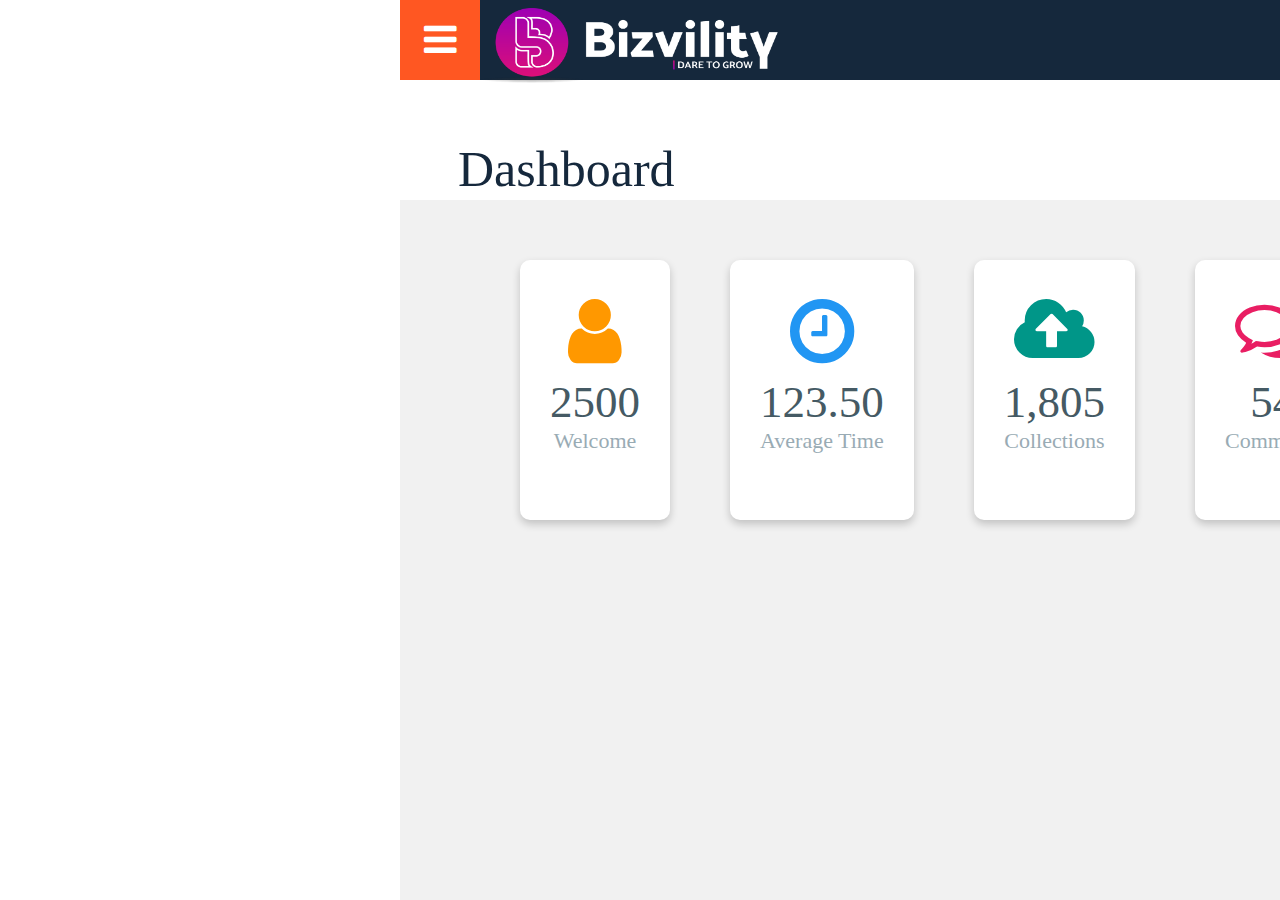
<file: index.html>
<!DOCTYPE html>
<html lang="en">
<head>
    <meta charset="UTF-8">
    <meta name="viewport" content="width=device-width, initial-scale=1.0">
    <title>Administration</title>
    <link rel="stylesheet" href="https://cdnjs.cloudflare.com/ajax/libs/font-awesome/4.7.0/css/font-awesome.min.css">
    <link rel="stylesheet" href="style.css">
</head>
<body>
    <div class="full_container">
<div class="left_container">
    <div class="sidebar" >
        <div class="sidebar1">
          <div class="user_info">
            <img src="images/user_img.jpg" alt="">
            <div class="name">
            <span>John David</span>
            <div class="online">
                <div class="online_animation"></div>
                <div>Online</div>
                </div>
            </div>
          </div>   
        </div>
        <div class="sidebar2">
            <h4>General</h4>
            <ul class="sidebarlist">
                <li><a href="#"><i class="fa fa-tachometer" style="color: #ff9800;" aria-hidden="true"></i>Groups</a> </li>
                <li><a href="#" onclick="loadfile('.custom','customuser.html')"><i class="fa fa-clock-o" aria-hidden="true"  style="color: #ff5722;"></i>Custom users</a></li>
                <li><a href="#" onclick="loadfile('.listing','listing.html')"><i class="fa fa-diamond" aria-hidden="true"  style="color: #673ab7;"></i>Listings</a></li>
                <li><a href="#" onclick="loadfile('.video','video.html')"><i class="fa fa-table" aria-hidden="true"  style="color: #9c27b0;"></i>Videos</a></li>
                <li><a href="#" onclick="loadfile('.signup','signup.html')"><i class="fa fa-object-group" aria-hidden="true"  style="color: #03a9f4;"></i>Signups </a></li>
                <li><a href="#"><i class="fa fa-briefcase" aria-hidden="true"  style="color: #2196f3;"></i>Pricing tables</a></li>
                <li><a href="#"><i class="fa fa-paper-plane" aria-hidden="true"  style="color: #e91e63;"></i>Contact</a></li>
                <li><a href="#"><i class="fa fa-clone" aria-hidden="true"  style="color: #ff9800;"></i>Additional Pages</li>
                <li><a href="#"><i class="fa fa-map" aria-hidden="true"  style="color: #9c27b0;"></i>Map</a></li>
                <li><a href="#"><i class="fa fa-bar-chart" aria-hidden="true"  style="color: #009688;"></i>Charts</a></li>
                <li><a href="#"><i class="fa fa-cog" aria-hidden="true"  style="color: #ff9800;"></i>Settings</a></li>
           </ul>
          
        </div>
    </div>
</div>
<div class="right_container expanded">
        <div class="navbar">
            <div class="leftnav">
                <button class="navbutton" onclick="toggleSidebar()"><i class="fa fa-bars" aria-hidden="true"></i></button>
                <div class="logo">
                    <img src="images/Bizbility.png" alt="logo">
                </div>
            </div>
    
            <div class="rightnav">
                <ul class="icons">
                    <li><i class="fa fa-bell-o" aria-hidden="true"></i></li>
                    <li><i class="fa fa-question-circle-o" aria-hidden="true"></i></li>
                    <li><i class="fa fa-envelope-o" aria-hidden="true"></i></li>
                </ul>
                 
               <div class="userprofile">
                <button onclick="dropdown()" class="userbutton" id="sidebar-close">
                    <img src="images/user_img.jpg" alt="user">
                    <span>John David
                    <i class="fa fa-caret-down" aria-hidden="true"></i>
                </span>
                </button>
                <div id="dropdown" class="dropdown-content">
                    <a href="#">Profile</a>
                    <a href="#">Settings</a>
                    <a href="#">Help</a>
                    <a href="#">Logout <i class="fa fa-sign-out" aria-hidden="true"></i></a>
                </div>
               </div>
            </div>
        </div>
        <div class="title">
            <h2>Dashboard</h2>
        </div>
        <div class="card_row">
            <div class="card">
                <div class="card_icon">
                    <i style="color: #ff9800;" class="fa fa-user"></i>
                </div>
                <div class="card_left">
                <div class="card_no">2500</div>
                <div class="card_title">Welcome</div>
            </div>
            </div>
            <div class="card">
                <div class="card_icon">
                    <i style="color: #2196f3;" class="fa fa-clock-o" aria-hidden="true"></i>
                </div>
                <div class="card_no">123.50</div>
                <div class="card_title">Average Time</div>
            </div>
            <div class="card">
                <div class="card_icon">
                    <i style="color: #009688;" class="fa fa-cloud-upload" aria-hidden="true"></i>
                </div>
                <div class="card_no">1,805</div>
                <div class="card_title">Collections</div>
            </div>
            <div class="card">
                <div class="card_icon">
                    <i style="color: #e91e63;" class="fa fa-comments-o" aria-hidden="true"></i>
                </div>
                <div class="card_no">54</div>
                <div class="card_title">Comments</div>
            </div>
        </div>
        <div id="content-container">
      <div class="custom"></div>
      <div class="listing"></div>
      <div class="signup"></div> 
      <div class="video"></div>
    </div>
</div>
    
</div>
    <script src="index.js"></script>
</body>
</html>
</file>
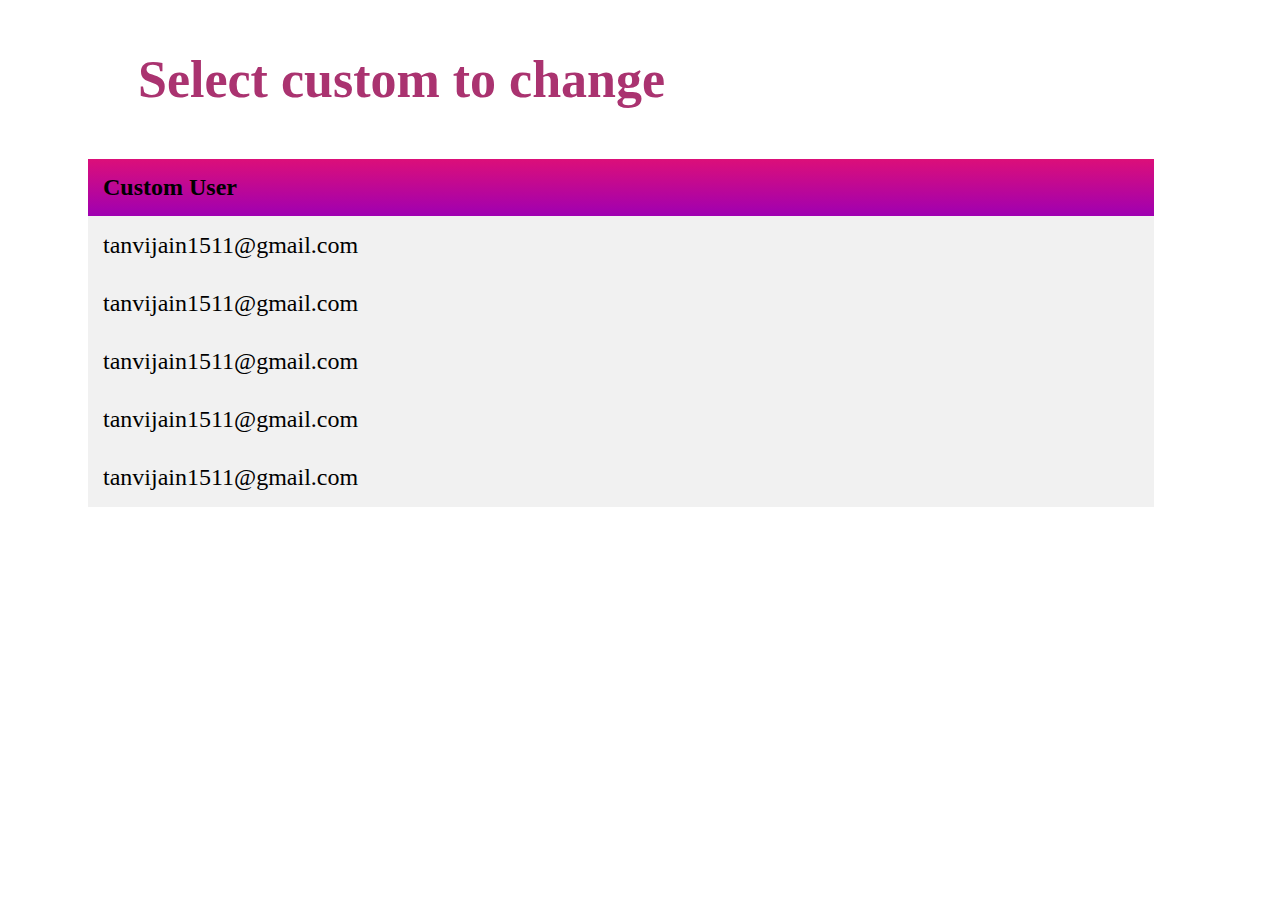
<file: customuser.html>
<!DOCTYPE html>
<html lang="en">
<head>
    <meta charset="UTF-8">
    <meta name="viewport" content="width=device-width, initial-scale=1.0">
    <title>Document</title>
    <link rel="stylesheet" href="customuser.css">
</head>
<body>
    <div class="mainsec">
        <div class="heading">
            Select custom  to change
        </div>
        <table>
            <tr class="headrow">
                <td>Custom User</td>
            </tr>
            <tr class="rows">
                <td class="user">
                    tanvijain1511@gmail.com
                </td>
            </tr>
            <tr class="rows">
                <td class="user">
                    tanvijain1511@gmail.com
                </td>
            </tr>
            <tr class="rows">
                <td class="user">
                    tanvijain1511@gmail.com
                </td>
            </tr>
            <tr class="rows">
                <td class="user">
                    tanvijain1511@gmail.com
                </td>
            </tr>
            <tr class="rows">
                <td class="user">
                    tanvijain1511@gmail.com
                </td>
            </tr>
        </table>
    </div>
    <script src="index.js"></script>
</body>
</html>
</file>
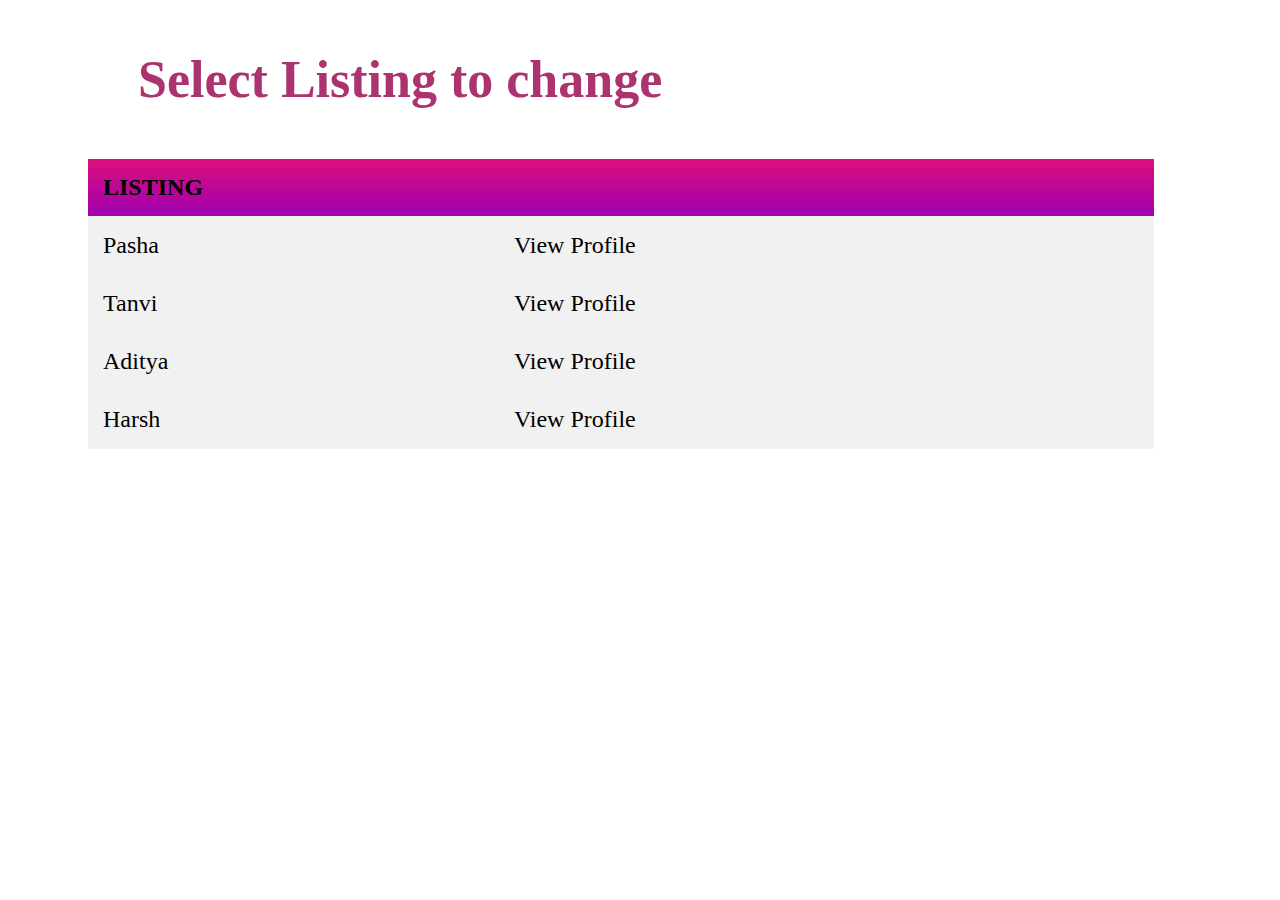
<file: listing.html>
<!DOCTYPE html>
<html lang="en">
<head>
    <meta charset="UTF-8">
    <meta name="viewport" content="width=device-width, initial-scale=1.0">
    <title>Document</title>
    <link rel="stylesheet" href="customuser.css">
</head>
<body>
    <div class="mainsec">
        <div class="heading">
        Select Listing to change
    </div>
    <table>
        <tr class="headrow">
            <td colspan="2" class="username">
                LISTING
            </td>
        </tr>
        <tr class="rows">
            <td class="username">
                Pasha
            </td>
            <td class="view" onclick="viewProfile('Pasha')">
                View Profile <i class="fa fa-eye" aria-hidden="true"></i>
            </td>
        </tr>
        <tr class="rows">
            <td  class="username">
                Tanvi
            </td>
            <td class="view" onclick="viewProfile('Tanvi')">
                View Profile <i class="fa fa-eye" aria-hidden="true"></i>
            </td>
        </tr>
        <tr class="rows">
            <td class="username">
               Aditya
            </td>
            <td class="view" onclick="viewProfile('Aditya')">
                View Profile <i class="fa fa-eye" aria-hidden="true"></i>
            </td>
        </tr>
        <tr class="rows">
            <td class="username">
              Harsh
            </td>
            <td class="view" onclick="viewProfile('Harsh')">
                View Profile <i class="fa fa-eye" aria-hidden="true"></i>
            </td>
        </tr>  
    </table>
    </div>
    <script src="index.js"></script>
</body>
</html>
</file>
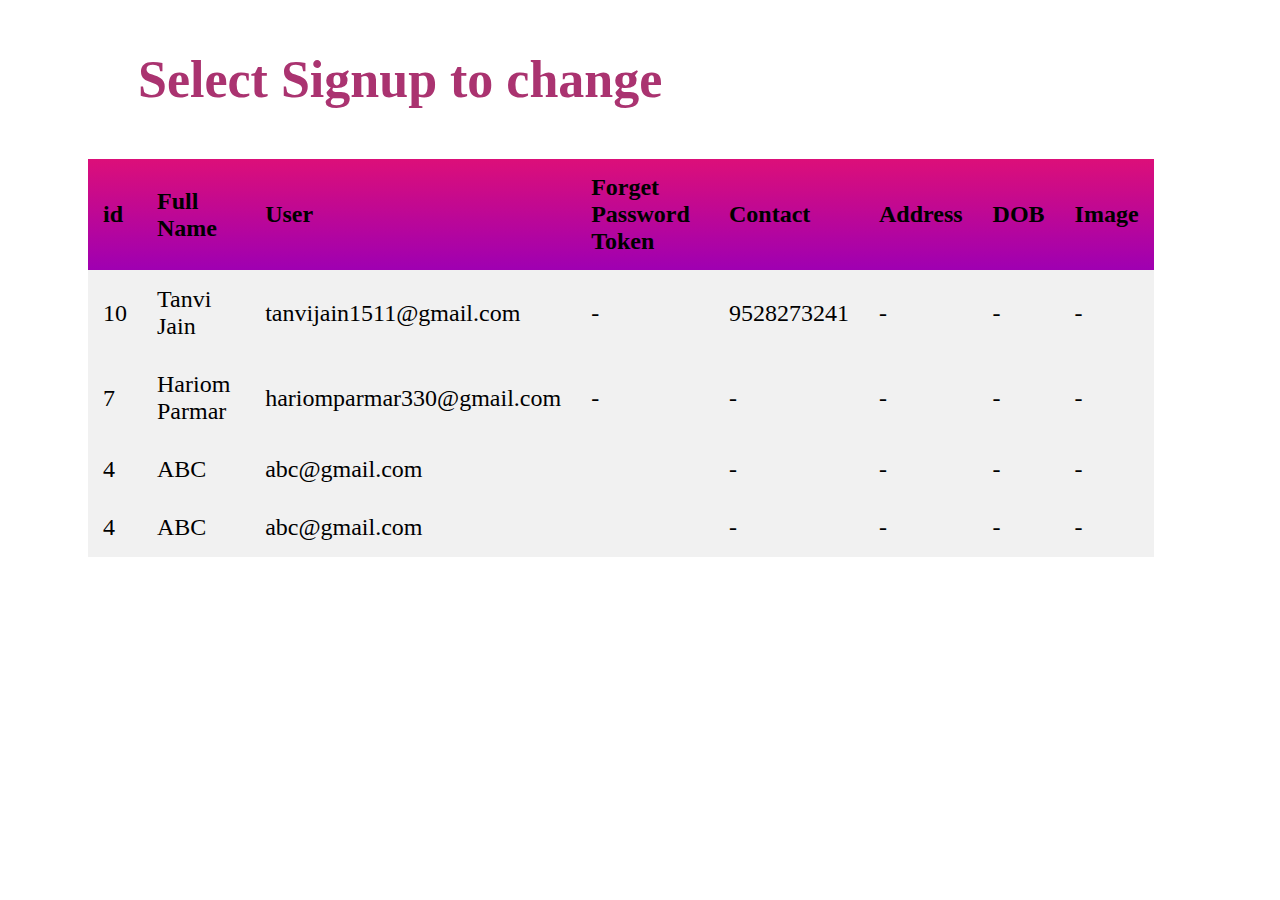
<file: signup.html>
<!DOCTYPE html>
<html lang="en">
<head>
    <meta charset="UTF-8">
    <meta name="viewport" content="width=device-width, initial-scale=1.0">
    <title>Document</title>
    <link rel="stylesheet" href="customuser.css">
</head>
<body>
    <div class="mainsec">
        <div class="heading">
        Select Signup to change
        </div>
    <table class="signup" >
        <tr class="headrow">
            <td>
                id
            </td>
            
            <td>
             Full Name
            </td>
            <td>
                User
            </td>
            <td>
                Forget Password Token
            </td>
            <td>
                Contact
            </td>
            <td>
                Address
            </td>
            <td>
                DOB
            </td>
            <td> 
                Image
            </td>
        </tr>
        <tr class="rows">
            <td>
                10
            </td>
            
            <td >
            Tanvi Jain
            </td>
            <td >
                tanvijain1511@gmail.com
            </td>
            <td>
               - 
            </td>
            <td>
               9528273241
            </td>
            <td>
               -
            </td>
            <td>
              -
            </td>
            <td> 
                -
            </td>
        </tr>
        <tr class="rows">
            <td>
                7
            </td>
            
            <td>
             Hariom Parmar
            </td>
            <td>
               hariomparmar330@gmail.com
            </td>
            <td>
              -  
            </td>
            <td>
                -
            </td>
            <td>
               -
            </td>
            <td>
                -
            </td>
            <td> 
                -
            </td>
        </tr>
        <tr class="rows">
            <td>
                4
            </td>
            
            <td>
                ABC
            </td>
            <td>
                abc@gmail.com
            </td>
            <td>
                
            </td>
            <td> 
                -
            </td>
            <td>
                -
            </td>
            <td>
                -
            </td>
            <td> 
               -
            </td>
        </tr>
        <tr class="rows">
            <td>
                4
            </td>
            
            <td>
                ABC
            </td>
            <td>
                abc@gmail.com
            </td>
            <td>
                
            </td>
            <td>
                -
            </td>
            <td>
                -
            </td>
            <td>
                -
            </td>
            <td> 
               -
            </td>
        </tr>
    </table>
    

 
</div>
<script src="index.js"></script>
</body>
</html>
</file>
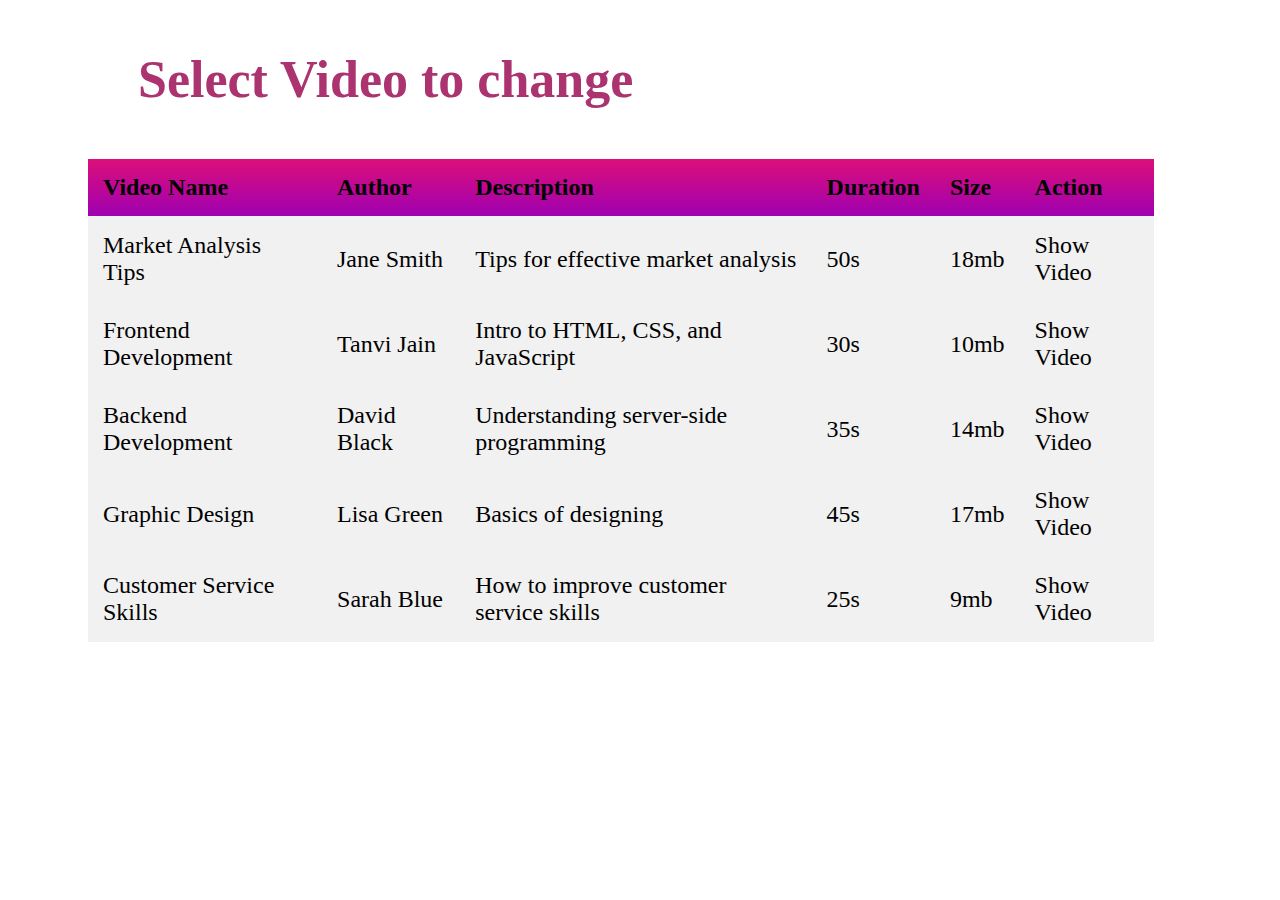
<file: video.html>
<!DOCTYPE html>
<html lang="en">
<head>
    <meta charset="UTF-8">
    <meta name="viewport" content="width=device-width, initial-scale=1.0">
    <title>Document</title>
    <link rel="stylesheet" href="customuser.css">
</head>
<body>
    <div class="mainsec">
        <div class="heading">
        Select Video to change
         </div>
        <table class="video">
            <tr class="headrow">
                <td>
                    Video Name
                </td>
                <td>
                    Author
                </td>
                <td>
                    Description
                </td>
                <td>
                    Duration
                </td>
                <td>
                    Size
                </td>
                <td>
                    Action
                </td>
            </tr>
            <tr class="rows">
                <td>Market Analysis Tips</td>
                <td>Jane Smith</td>
                <td>Tips for effective market analysis</td>
                <td>50s</td>
                <td>18mb</td>
                <td class="view">Show Video
                    <i class="fa fa-video-camera" aria-hidden="true"></i>
                </td>
             
            </tr>
            <tr class="rows">
                <td>Frontend Development</td>
                <td>Tanvi Jain</td>
                <td>Intro to HTML, CSS, and JavaScript</td>
                <td>30s</td>
                <td>10mb</td>
                <td class="view">Show Video
                    <i class="fa fa-video-camera" aria-hidden="true"></i>
                </td>

            </tr>
            <tr class="rows">
                <td>Backend Development</td>
                <td>David Black</td>
                <td>Understanding server-side programming</td>
                <td>35s</td>
                <td>14mb</td>
                <td class="view">Show Video
                    <i class="fa fa-video-camera" aria-hidden="true"></i>
                </td>
        
            </tr>
            <tr class="rows">
                <td>Graphic Design</td>
                <td>Lisa Green</td>
                <td>Basics of designing</td>
                <td>45s</td>
                <td>17mb</td>
                <td class="view">Show Video
                    <i class="fa fa-video-camera" aria-hidden="true"></i>
                </td>
               
            </tr>

            <!-- Customer Service Videos -->
            <tr class="rows">
                <td>Customer Service Skills</td>
                <td>Sarah Blue</td>
                <td>How to improve customer service skills</td>
                <td>25s</td>
                <td>9mb</td>
                <td class="view">Show Video
                    <i class="fa fa-video-camera" aria-hidden="true"></i>
                </td>
            </tr>
        </table>
    </div>
    <script src="index.js"></script>
</body>
</html>
</file>
<file: style.css>
html, body {
    height: 100%;
    margin: 0;
    padding: 0;
}


.full_container{
    display: flex;
    flex-wrap: nowrap;
    /* background-color: #f1f1f1; */
    min-height: 100vh;
}
.left_container{
    width: 400px;
    /* height: 100%; */

    color: white;
    transition: width 0.3s;
    
}
.sidebar{ 
    width: 400px;
    height: 100%;
    background-image: url(images/pattern.png);
    background-color: #15283c;
    position: fixed;
    transition: transform 0.3s;
    transform: translateX(-400px);
    overflow-y:scroll ;
    /* transition: left 0.3s; */
}
.sidebar.active{
   transform: translateX(0);
}
.right_container{
    flex: 1;
    transition: margin-left 0.3s;
    /* width: 80%;
    height: 100%; */
    background-color: #f1f1f1;
    color: #15283c;
    margin-top: 100px;
      
        width: calc(100% - 400px); /* Adjust width when sidebar is visible */
        margin-left: 0; /* Ensure no extra margin */
      
}
.right_container.expanded {
    width: calc(100% - 400px);
}
.navbutton{
    color: white;
    background-color: #FF5722;
    height: 100px;
    width: 100px;
    font-size: 44px;
    border: none;
    padding: 14px 26px;
    cursor: pointer;
    position: fixed;
    
}
.sidebar1{
    background: #214162;
    width: 100%;
}
.user_info{
    padding: 15px;
    display: flex;
    gap: 20px;
    font-size: 27px;
    width: 100%;
}
.user_info img{
    height: 85px;
    width: 85px;
    border-radius: 50%;
}
.user_info span{
  font-weight: 500;
}
.name{
    display: block;
    padding-top: 20px;
}
.online{
    display: flex;
    gap: 0px;
    padding-top: 10px;
    color: #1ED085;
    font-size: 22px;
}
.online_animation{
    background-color: #1ED085;
    border-radius: 50%;
    height: 20px;
    width: 20px;
    margin-top: 2px;
    margin-right: 5px;
    
    animation: animate  1s linear infinite;
}
@keyframes animate{
    0%{
        opacity: 0;
    }
    100%{
        opacity:1 ;
    }
    
}



.sidebar h4{
    border-bottom:1px solid #FF5722;
    padding: 30px;
    font-size: 35px;
    margin: 0;
    text-align: justify;
    width: auto;
}
.sidebar2{
  border: none;
  outline: none;

}
.sidebarlist{
    display: block;
    list-style: none;
    text-decoration: none;
    border: none;
    outline: none;
   
}
.sidebarlist li{
    padding: 20px;
    margin-bottom: 20px;
    
}
.sidebarlist li a{
    color: white;
    text-decoration: none;
    font-size: 26px;
}
.sidebarlist li a i{
    margin-right: 30px;
    width: 15px;
    font-size: 30px;

}
.dropdown_icon_content{
    display: none;
    position: absolute;
    /* background-color: #f1f1f1; */
    margin-top: 0px;
    margin-left: 130px;
    min-width: 100px;
}
.dropdown_icon_content a{
    display: block;
     color: #FF5722 !important;
    padding: 1px 5px;
    text-decoration: none;
    font-size: 20px; 
}
.dropdown_icon_content a:hover{
    background-color: #FF5722;
    color: white !important;
    padding: 1px 5px;
}
.show_add{
    display: flex;

}
.navbar{
    background-color: #15283c;
    color: white;
    padding: 0;
    margin: 0;
    /* text-align: center; */
    position: fixed;
    height: 100px;
    z-index: 1000;
    top: 0;
    width: 100%;
}
.leftnav{
    float: left;
    margin-left: 0px;
    display: flex;
}

.logo img{
  height: 85px;
    width: 380px;
   padding-top: 13px;
   margin-left: 100px;
   background: none;
}
.rightnav{
    float: right;
    margin-right: 0px;
    display: flex;
    gap: 30px;
}
ul.icons{
    list-style-type: none;
    margin: 0;
    padding: 30px;
    overflow: hidden;
  
}
ul.icons li{
    display: inline;
    font-size: 38px;
    margin-right: 20px;
}
.userprofile{
    position: relative;
    display: inline-block;
}
.userbutton{
  background-color: #FF5722;
  border: none;
  height: 100px;
  width: 250px;
  font-size: 25px;
  display: flex;
  gap: 10px;
  padding-top: 30px;
  color: white;
  cursor: pointer;
}
.userbutton img{
  
    height: 50px;
    width: 50px;
    border-radius: 50%;
    margin-left: 26px;
}
.userbutton span{
   padding-top: 10px;
   margin: 0px;
}
.dropdown-content{
    position: absolute;
    background-color: #f1f1f1;
    min-width: 250px;
    box-shadow: 0px 8px 16px 0px rgba(0,0,0,0.2);
    z-index: 1;
    display: none;
}
.dropdown-content a{
    color: #15283c;
    padding: 12px 16px;
    text-decoration: none;
    display: block;
    font-size: 25px;
}
.dropdown-content a:hover{
    background-color: #15283c;
    color: white;
    padding: 12px 16px;
 
}

.show{
    display: block;
}
.title{
    height: 70px;
    background-color:#fff;
    padding: 15px 58px;
    margin-top: 0px;
    line-height: 25px;
    margin-bottom: 20px;
}
.title h2{
    font-size: 50px;
    text-align: left;
    color: #15283c;
    font-weight: 300;
}
.card_row{
    display:flex;
    gap: 60px;
    margin: 60px 120px;
}
.card{
    background-color: #fff;
    height: 200px;
    width: 400px;
    border-radius: 10px;
    padding: 30px;
    box-shadow: 0 4px 8px 0 rgba(0,0,0,0.2);
    text-align: center;
}
.card_icon{
    font-size: 75px;
}
.card_no{
    font-size: 45px;
    color: #455A64;
}
.card_title{
    font-weight: 300;
    font-size: 22px;
    color: #99abb4;
}
@media screen and (min-width: 1200px) and (max-width: 1700px) {
    .right_container {
      transition: margin-left 0.3s, width 0.3s; /* Added transition for width change */
      width: calc(100% - 400px); /* Adjust width when sidebar is visible */
      margin-left: 0; /* Ensure no extra margin */
    }
  
    .left_container {
      width: 400px; /* Fixed width for the sidebar */
    }
  
    .sidebar {
      width: 400px; /* Fixed width for the sidebar */
      transform: translateX(-400px); /* Shift the sidebar off-screen when not active */
    }
  
    .sidebar.active {
      transform: translateX(0); /* Shift the sidebar back when active */
    }
  
    .right_container.expanded {
      width: calc(100% - 400px); /* Adjust width when the sidebar is expanded */
      margin-left: 400px; /* Push the right container to the right when the sidebar is expanded */
    }
  
    .userprofile {
      display: none;
    }
  
    .user_info {
      font-size: 22px;
      padding: 10px;
    }
  
    .user_info img {
      height: 80px;
      width: 80px;
    }
  
    .online {
      font-size: 18px;
    }
  
    .online_animation {
      height: 15px;
      width: 15px;
    }
  
    .sidebar h4 {
      font-size: 30px;
      padding: 20px;
    }
  
    .sidebarlist {
      padding-left: 5px;
    }
  
    .sidebarlist li {
      padding: 15px;
    }
  
    .sidebarlist li a {
      font-size: 20px;
    }
  
    .sidebarlist li a i {
      margin-right: 18px;
      font-size: 25px;
    }
  
    .navbar {
      height: 80px;
    }
  
    .navbutton {
      height: 80px;
      width: 80px;
      font-size: 38px;
      padding: 10px 20px;
    }
  
    .logo img {
      height: 75px;
      width: 300px;
      padding: 8px;
      margin-left: 70px;
    }
  
    ul.icons li {
      font-size: 30px;
    }
  
    ul.icons {
      padding: 20px;
    }
  
    .userbutton {
      height: 80px;
      width: 200px;
      font-size: 20px;
      padding-top: 20px;
    }
  
    .userbutton img {
      height: 40px;
      width: 40px;
      margin-left: 15px;
    }
  
    .userbutton span {
      font-size: 20px;
    }
  }

@media screen  and (min-width: 768px) and (max-width: 1199px){
    .navbar{
        height: 70px;
    }
    .logo img{
        height: 65px;
        width: 220px;
        padding:5px;
        margin-left: 60px;
    }
    .navbutton{
        height: 70px;
        width: 70px;
        font-size:28px ;
        padding: 10px 20px;
    }
    ul.icons li{
        font-size: 24px;
    }
    ul.icons{
        padding: 20px;
    }
    .userprofile{
        display: none;
    }
    .user_info{
        font-size: 20px;
        padding: 10px;
    }
    .user_info img{
        height: 70px;
        width: 70px;
    }
    .online{
        font-size: 16px;
    }
    .userbutton{
        height: 70px;
        width: 200px;
        font-size: 20px;
        padding-top: 20px;
    }
    .userbutton img{
        height: 40px;
        width: 40px;
        margin-left: 15px;
    }
   
    ul.sidebarlist {
        padding-left: 5px;
    }
   
    .sidebar h4{
        font-size: 30px;
        padding: 20px;
    }
    .sidebarlist li{
        padding: 15px;
    }
    .sidebarlist li a{
        font-size: 20px;
    }
    .sidebarlist li a i{
        margin-right: 18px;
        font-size: 25px;
    }
    .card_row{
        display: flex;
        flex-wrap: wrap;
        justify-content: justify;
        gap: 50px;
        width: 100%;
        margin: 60px 3px;
    }
    .card{
        width: calc(40% - 5px);
        margin: 5px;
       height: 115px;
        padding: 15px;
    }
    .card_icon{
        float: left;
        font-size: 45px;
    }
    .card_left{
        display: block;
    }
    
    .card_no{
        font-size: 24px;
    }
    .card_title{
        font-size: 18px;
      
    }
    .title{
        height: 80px;
        background-color:#fff;
        padding: 15px;
        margin-top: 0;
        margin-bottom: 20px;
    }
   
}
@media screen and (min-width: 520px) and (max-width: 767px){
    body, html {
        margin: 0;
        padding: 0;
    }
    
    .userprofile{
        display: none;
    }
    .navbar{
        height: 60px;
    }
    .logo img{
        height: 60px;
        width: 220px;
        margin-left: 35px;
        padding: 4px;
    }
    .navbutton{
        height: 60px;
        width: 40px;
        font-size:25px ;
        padding: 10px 10px;
    }
    ul.icons li{
        font-size: 20px;
        margin-right: 10px;
    }
    ul.icons{
        padding: 20px 5px;
    }
    
    .user_info{
        font-size: 18px;
        padding: 10px;
    }
    .user_info img{
        height: 60px;
        width: 60px;
    }
    .sidebar.active .icons{
        display: none;
    }
    .online{
        font-size: 14px;  
    }
    .online_animation{
        height: 10px;
        width: 10px;
    }

    ul.sidebarlist {
        padding-left: 1px;
    }
    .sidebar h4{
        font-size: 30px;
        padding: 20px;
    }
    .sidebarlist li{
        padding: 9px;
    }
    .sidebarlist li a{
        font-size: 22px;
    }
    .sidebarlist li a i{
        margin-right: 10px;
        font-size: 20px;
    }
    .card_row{
        display: block;
        margin: 20px;
    }
    .card{
        width: 80%;
        height: 100px;
        padding: 30px;
        margin: 20px 0;
    }
    .card_icon{
        float: left;
        font-size: 50px;
    }
    .card_no{
        font-size: 30px;
    }
    .card_title{
        font-size: 20px;
    }
    .title{
        height: 35px;
        padding-left: 15px;
        margin: 0px;
    }
    .title h2{
        font-size: 35px;
        padding: 0;
        margin: 0;
    }
    
}

@media screen and (max-width:519px) {
    .right_container {
        transition: margin-left 0.3s, width 0.3s; 
        width: calc(100% - 250px); 
        margin-left: 0; 
      }
    .left_container{
        width: 250px;
    }
    .sidebar{
        width: 250px;
        transform: translateX(-300px);
    }
    .sidebar.active{
        transform: translateX(0);
    }
    .right_container.expanded {
        width: calc(100% - 250px); 
        margin-left: 250px; 
      }
    .logo img{
            height: 55px;
            width: 180px;
            padding:5px;
            margin-left: 35px;
        
    }
    .sidebar1{
        background: #214162;
        width: 100%;
        height: 80px;
    }
    
    .userprofile{
        display: none;
    }
    .navbar{
        height: 60px;
    }
    .navbutton{
        height: 60px;
        width: 40px;
        font-size:25px ;
        padding: 10px 10px;
    }
    .navbar .navbutton{
        display: block;
    }
    ul.icons li{
        font-size: 20px;
        margin-right: 10px;
    }
    ul.icons{
        padding: 20px 5px;
    }
    
    
    .user_info{
        font-size: 18px;
        padding: 10px;
    }
    .user_info img{
        height: 60px;
        width: 60px;
    }
    .online{
        font-size: 14px;  
    }
    .online_animation{
        height: 10px;
        width: 10px;
    }
    
    ul.sidebarlist {
        padding-left: 1px;
    }
    .sidebar h4{
        font-size: 30px;
        padding: 20px;
    }
    .sidebarlist li{
        padding: 9px;
    }
    .sidebarlist li a{
        font-size: 22px;
    }
    .sidebarlist li a i{
        margin-right: 10px;
        font-size: 20px;
    }
    .title{
        height: 25px;
        padding-top: 2px;
        padding-left: 15px;
        margin: 0px;
    }
    .title h2{
        font-size: 30px;
        padding: 0;
        margin: 0;
    }
    .card_row{
        display: block;
        margin: 20px;
    }
    .card{
        width: 80%;
        height: 105px;
        padding: 16px;
        margin: 20px 0;
    }
    .card_icon{
        float: left;
        font-size: 45px;
    }
    .card_left{
        display: block;
    }
    .card_no{
        font-size: 30px;
    }
    .card_title{
        font-size: 20px;
    }
   
}
</file>
<file: customuser.css>
.mainsec{
    height: auto;
    margin-top: 50px;
    margin-bottom: 100px;
    margin-left: 80px;
}
.heading{
    font-size: 62px;
    font-weight: 800;
    margin: 50px;
    color: #aa3370;
}
table{
  
    width: 90%;
    border-collapse: collapse;
   
}
 tr{
   border: none;
    border-bottom: 1px solid #f1f1f1;
}
.headrow{
    font-weight: 900;
    font-size: 83px !important;
    background: linear-gradient(#dc0f79, #9f00b2);

}
td{
   padding: 20px;
   font-size: 32px;
}
.rows{
    background-color:#f1f1f1;
}

.rows:hover
{
    color: white;
    background: linear-gradient(#e94f8d, #aa00a2); /
}
.view:hover{
    color: #0f52b9	;
    transform: translateX(10px);
    text-decoration: underline ;
    cursor: pointer;
    background-color: #f1f1f1;
}

  
@media screen and (min-width:1200px) and (max-width:1700px){
    .heading{
        font-size: 52px;
    }
    td{
        padding: 15px;
        font-size: 24px;
    }
    .headrow{
        font-weight: 700;
    }
}
@media screen and (min-width:768px) and (max-width:1199px){
    .mainsec{
        margin-left: 30px;
    }
    .heading{
        font-size: 42px;
    }
    tr{
        font-size: 20px;
    }
    td{
        padding: 12px;
        font-size: 24px;
    }
    .headrow{
        font-weight: 600;
    }
    .signup {
        overflow-x:scroll ;
    }
}
@media screen and (min-width: 320px) and (max-width: 767px){
    .mainsec{
        margin-left: 5px;
    }
    .heading{
        font-size: 22px;
        margin: 10px 5px;
    }
    tr{
        font-size: 15px;
    
    }
    td{
        padding: 5px;
        font-size: 12px;
    }
    .headrow{
        font-weight: 600;
    }
    .signup {
        overflow-x:scroll ;
    }
    .video{
        overflow-x: scroll;
    }
    

    }
</file>
